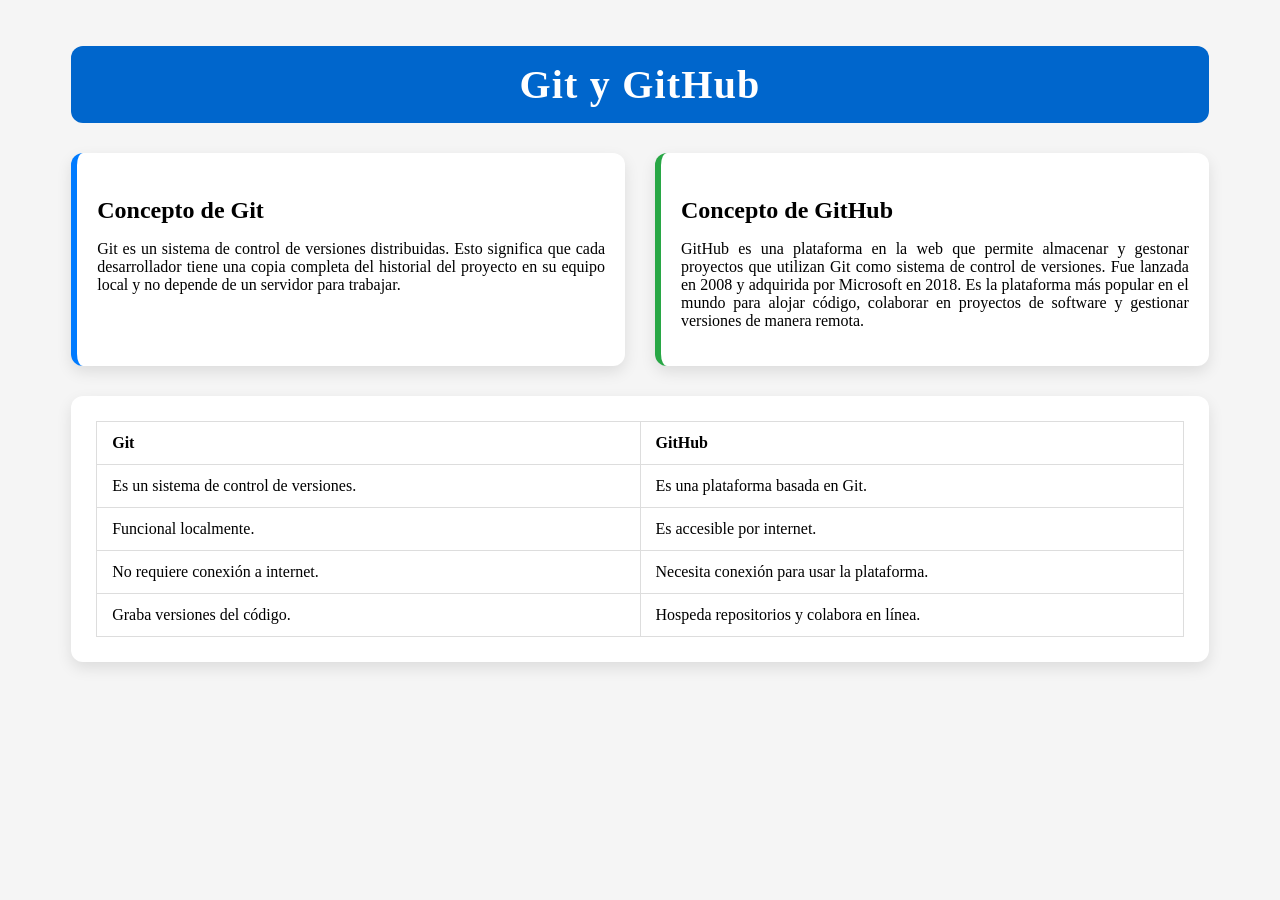
<file: index.html>
<!DOCTYPE html>
<html lang="en">
  <head>
    <meta charset="UTF-8" />
    <meta name="viewport" content="width=device-width, initial-scale=1.0"/>
    <link rel="stylesheet" href="css/styles.css">
    <title>GitHub</title>
  </head>
  <body>
    <div class="contenido">
      <h2>Git y GitHub</h2>
      <div class="contenido-tarjeta">
        <div class="tarjetas tarjeta-Git">
          <h3>Concepto de Git</h3>
          <p>
            Git es un sistema de control de versiones distribuidas. Esto
            significa que cada desarrollador tiene una copia completa del
            historial del proyecto en su equipo local y no depende de un
            servidor para trabajar.
          </p>
        </div>

        <div class="tarjetas tarjeta-GitHub">
          <h3>Concepto de GitHub</h3>
          <p>
            GitHub es una plataforma en la web que permite almacenar y gestonar
            proyectos que utilizan Git como sistema de control de versiones. Fue
            lanzada en 2008 y adquirida por Microsoft en 2018. Es la plataforma
            más popular en el mundo para alojar código, colaborar en proyectos
            de software y gestionar versiones de manera remota.
          </p>
        </div>
      </div>

      <div class="contendor-tabla">
        <table class="tabla-diferencias">
          <thead>
            <tr>
              <th>Git</th>
              <th>GitHub</th>
            </tr>
          </thead>

          <tbody>
            <tr>
              <td>Es un sistema de control de versiones.</td>
              <td>Es una plataforma basada en Git.</td>
            </tr>

            <tr>
              <td>Funcional localmente.</td>
              <td>Es accesible por internet.</td>
            </tr>

            <tr>
              <td>No requiere conexión a internet.</td>
              <td>Necesita conexión para usar la plataforma.</td>
            </tr>

            <tr>
              <td>Graba versiones del código.</td>
              <td>Hospeda repositorios y colabora en línea.</td>
            </tr>
          </tbody>
        </table>
      </div>
    </div>
  </body>
</html>
</file>
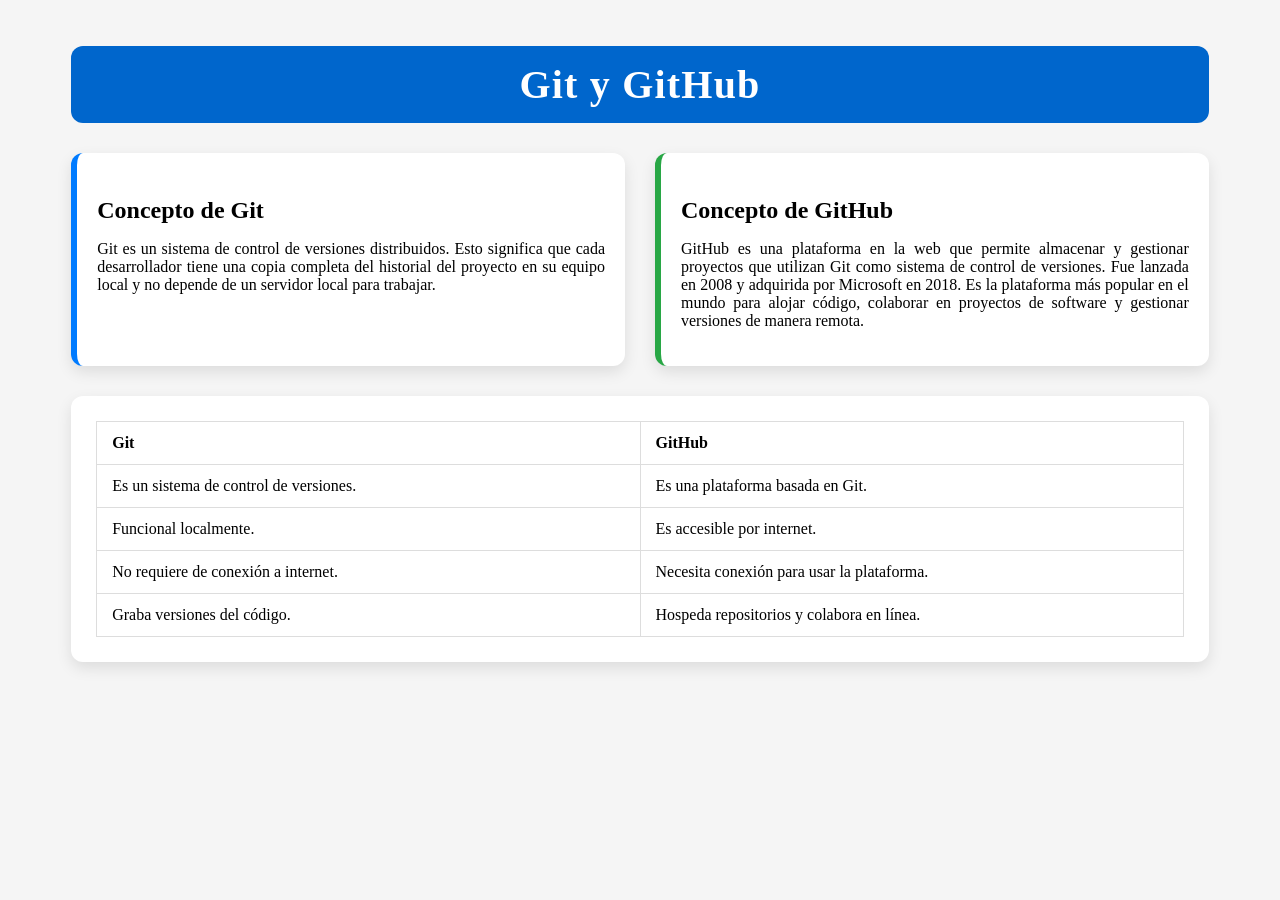
<file: Ejercicio1/index.html>
<!DOCTYPE html>
<html lang="en">
<head>
    <meta charset="UTF-8">
    <meta name="viewport" content="width=device-width, initial-scale=1.0">
    <link rel="stylesheet" href="css/styles.css">
    <title>GitHub</title>
</head>
<body>
    <div class="contenido">
        <h2>Git y GitHub</h2>
        <div class="contenido-tarjeta">
            <div class="tarjetas tarjeta-Git">
                <h3>Concepto de Git</h3>
                <p>Git es un sistema de control de versiones distribuidos. Esto significa que cada desarrollador
                    tiene una copia completa del historial del proyecto en su equipo local y no depende de un 
                    servidor local para trabajar.
                </p>
            </div>
            <div class="tarjetas tarjeta-GitHub">
                <h3>Concepto de GitHub</h3>
                <p>GitHub es una plataforma en la web que permite almacenar y gestionar proyectos que utilizan Git
                    como sistema de control de versiones. Fue lanzada en 2008 y adquirida por Microsoft en 2018. Es 
                    la plataforma más popular en el mundo para alojar código, colaborar en proyectos de software y 
                    gestionar versiones de manera remota.
                </p>
            </div>
        </div>

        <div class="contenedor-tabla">
            <table class="tabla-diferencias">
                <thead>
                    <tr>
                        <th>Git</th>
                        <th>GitHub</th>
                    </tr>
                </thead>
                <tbody>
                    <tr>
                        <td>Es un sistema de control de versiones.</td>
                        <td>Es una plataforma basada en Git.</td>
                    </tr>
                    <tr>
                        <td>Funcional localmente.</td>
                        <td>Es accesible por internet.</td>
                    </tr>
                    <tr>
                        <td>No requiere de conexión a internet.</td>
                        <td>Necesita conexión para usar la plataforma.</td>
                    </tr>
                    <tr>
                        <td>Graba versiones del código.</td>
                        <td>Hospeda repositorios y colabora en línea.</td>
                    </tr>
                </tbody>
            </table>
        </div>
    </div>
</body>
</html>
</file>
<file: css/styles.css>
body {
  background-color: #f5f5f5;
}

.contenido {
  background-color: F5F5F5;
  max-width: 90%;
  margin: 0 auto;
  padding: 5px;
}

h2 {
  font-size: 40px;
  background-color: #0066cc;
  color: white;
  padding: 15px 25px;
  border-radius: 12px;
  font-weight: 600;
  letter-spacing: 1.2px;
  margin-bottom: 30px;
  text-align: center;
}

.contenido-tarjeta {
  display: flex;
  gap: 30px;
  margin-bottom: 30px;
  flex-wrap: wrap;
}

.tarjetas {
  background-color: white;
  padding: 20px;
  border-radius: 12px;
  box-shadow: 0 6px 15px rgba(0, 0, 0, 0.1);
  flex: 1;
  min-width: 300px;
  text-align: justify;
}

.tarjetas:hover {
  transform: translateY(-5px);
}

.tarjetas h3 {
  font-weight: 600;
  font-size: 24px;
  margin-bottom: 15px;
}

.tarjeta-Git {
  border-left: 6px solid #007bff;
}

.tarjeta-GitHub {
  border-left: 6px solid #28a745;
}

.contendor-tabla {
  background-color: white;
  padding: 25px;
  border-radius: 12px;
  box-shadow: 0 6px 15px rgba(0, 0, 0, 0.1);
}

.tabla-diferencias {
  width: 100%;
  border-collapse: collapse;
  table-layout: fixed;
}

.tabla-diferencias th,
.tabla-diferencias td {
  border: 1px solid #ddd;
  padding: 12px 15px;
  text-align: left;
}

.seccion-beneficios {
  background-color: #ffffff;
  padding: 30px;
  margin-bottom: 40px;
  border-radius: 12px;
  box-shadow: 0 6px 15px rgba(0, 0, 0, 0.1);
}

.seccion-beneficios h3 {
  font-size: 30px;
  color: #0066cc;
  margin-bottom: 25px;
  text-align: center;
}

.lista-beneficios {
  display: grid;
  grid-template-columns: repeat(auto-fit, minmax(260px, 1fr));
  gap: 25px;
}

.beneficio {
  padding: 20px;
  border-radius: 10px;
  box-shadow: 0 4px 12px rgba(0, 0, 0, 0.05);
  transition: transform 0.3s ease;
}

.beneficio:hover {
  transform: translateY(-5px);
}

.beneficio h4 {
  font-size: 20px;
  color: #333;
  margin-bottom: 10px;
}

.beneficio p {
  font-size: 16px;
  color: #444;
  text-align: justify;
}
</file>
<file: Ejercicio1/css/styles.css>
body {
    background-color: #F5F5F5;
}

.contenido { 
    background-color: #F5F5F5;
    max-width: 90%;
    margin: 0 auto;
    padding: 5px;
}

h2 {
    font-size: 40px;
    color: white;
    background-color: #0066CC;
    padding: 15px 25px;
    border-radius: 12px;
    font-weight: 600;
    letter-spacing: 1.2px;
    margin-bottom: 30px;
    text-align: center;
}

.contenido-tarjeta {
    display: flex;
    gap: 30px;
    margin-bottom: 30px;
    flex-wrap: wrap;
}

.tarjetas {
    background-color: white;
    padding: 20px;
    border-radius: 12px;
    box-shadow: 0 6px 15px rgba(0, 0, 0, 0.1);
    flex: 1;
    min-width: 300px;
    text-align: justify;
    transition: transform 0.2s ease;
}

.tarjetas:hover {
    transform: translateY(-5px);
}

.tarjetas h3 {
    font-weight: 600;
    font-size: 24px;
    margin-bottom: 15px;
}

.tarjeta-Git {
    border-left: 6px solid #007bff;
}

.tarjeta-GitHub {
    border-left: 6px solid #28a745;
}

.contenedor-tabla {
    background-color: white;
    padding: 25px;
    border-radius: 12px;
    box-shadow: 0 6px 15px rgba(0, 0, 0, 0.1);
}

.tabla-diferencias {
    width: 100%;
    border-collapse: collapse;
    table-layout: fixed;
}

.tabla-diferencias th,
.tabla-diferencias td {
    border: 1px solid #ddd;
    padding: 12px 15px;
    text-align: left;
}
</file>
